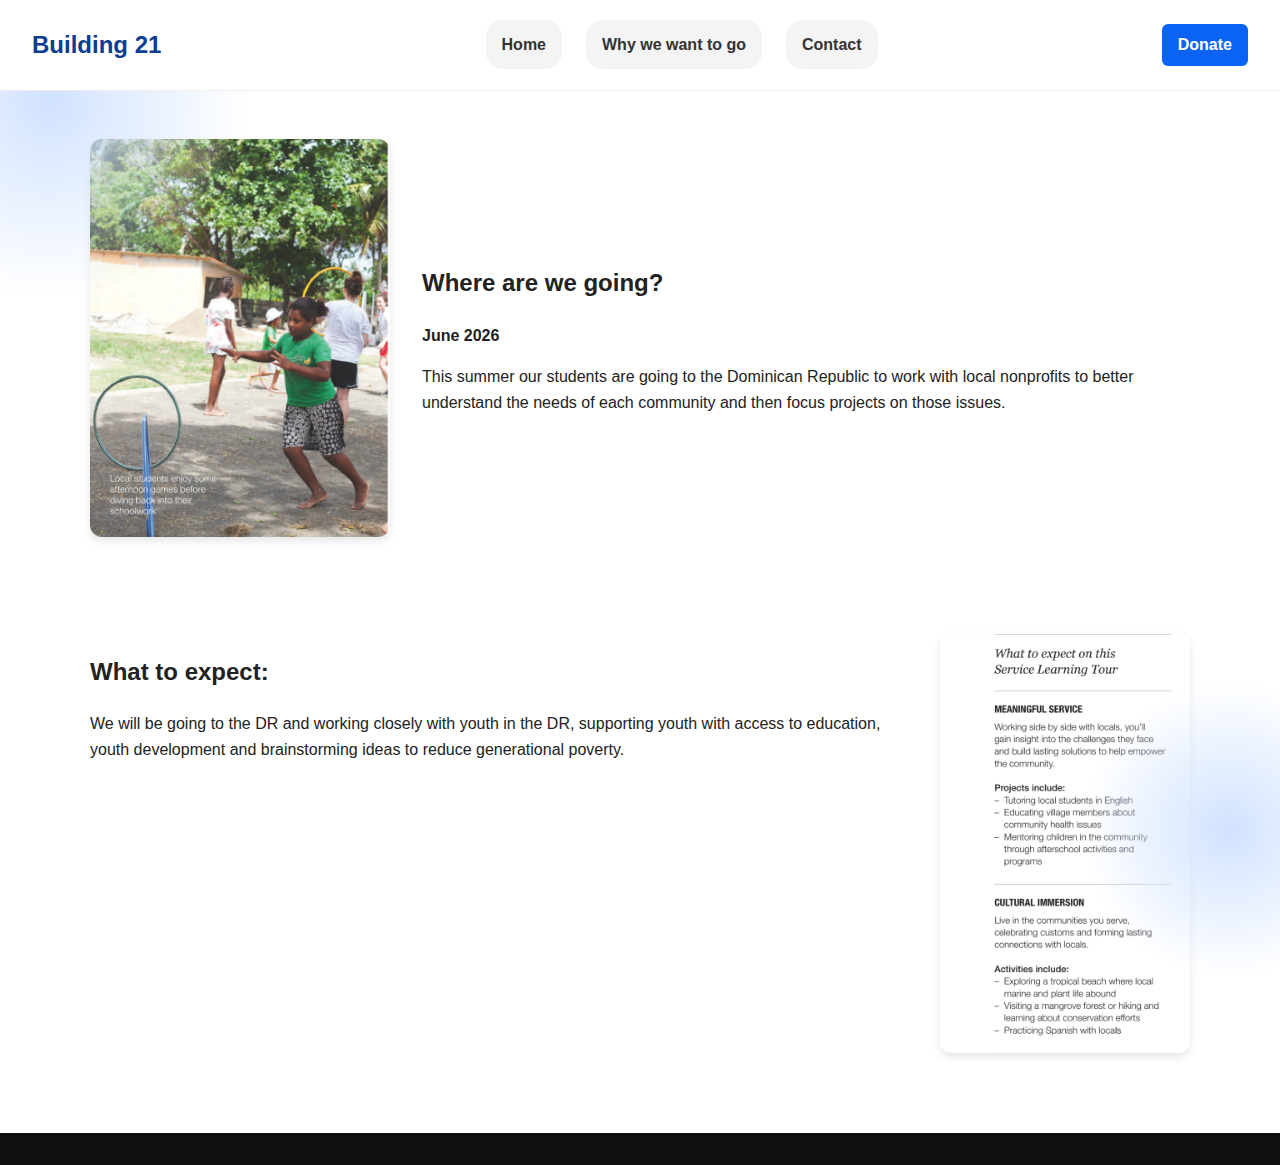
<file: index.html>
<!-- Setup -->
<!DOCTYPE html>
<link rel="stylesheet" href="style.css">
<html lang="en">
  <!-- Head -->
<head>
  <meta charset="UTF-8" />
  <meta name="viewport" content="width=device-width, initial-scale=1.0" />
  <link rel="icon" href="Building21logo.webp" type="image/x-icon">
  <title>Building21</title>
  
</head>
<!-- NavBar -->
 <body class="home-color"></body>
  <nav class="navbar">
    <div class="logo">
      <a href="/Home/">Building 21 </a></div>
    <ul class="nav-links">
      <li><a href="/Home/">Home</a></li>
      <li><a href="/WhyThisTrip/">Why we want to go</a></li>
      <li><a href="/Contact/">Contact</a></li>
    </ul>
    <a href="/Donate/" class="donate-btn">Donate</a>
     <div class="menu-toggle" id="menu-toggle">
    <span></span>
    <span></span>
    <span></span>
  </div>
  </nav>
  <!-- Body -->
  <section id="about" class="section about">
    <div class="content">
      <img src="drimg.png" alt="Students with A. Jackson" class="image" />
      <div class="text">
        <h2>Where are we going?</h2>
        <p><strong>June 2026</strong></p>
        <p>This summer our students are going to the Dominican Republic to  work with local nonprofits to better understand the needs of each community and then focus projects on those issues.</p>
      </div>
    </div>
  </section>
  
  <section id="where" class="section where">
    <div class="text">
      <h2>What to expect:</h2>
      <p>We will be going to the DR and working closely with youth in the DR, supporting youth with access to education, youth development and brainstorming ideas to reduce generational poverty.</p>
    </div>
    <div class="media">
      <img src="whatwedoingpage.png" alt="Student portrait" class="image" />
    </div>
  </section>
  <!-- Background Circles -->
    <div class="circle circle1"></div>
    <div class="circle circle2"></div>
  </body>
  <!-- Footer -->
  <footer class="footer">
  <div class="footer-links">
  </div>
</footer>
<!-- Button script for Hamburger menu -->
<script>
  const toggle = document.getElementById('menu-toggle');
  const navLinks = document.querySelector('.nav-links');

  toggle.addEventListener('click', () => {
    navLinks.classList.toggle('active');
  });
</script>
</body>
</html>
</file>
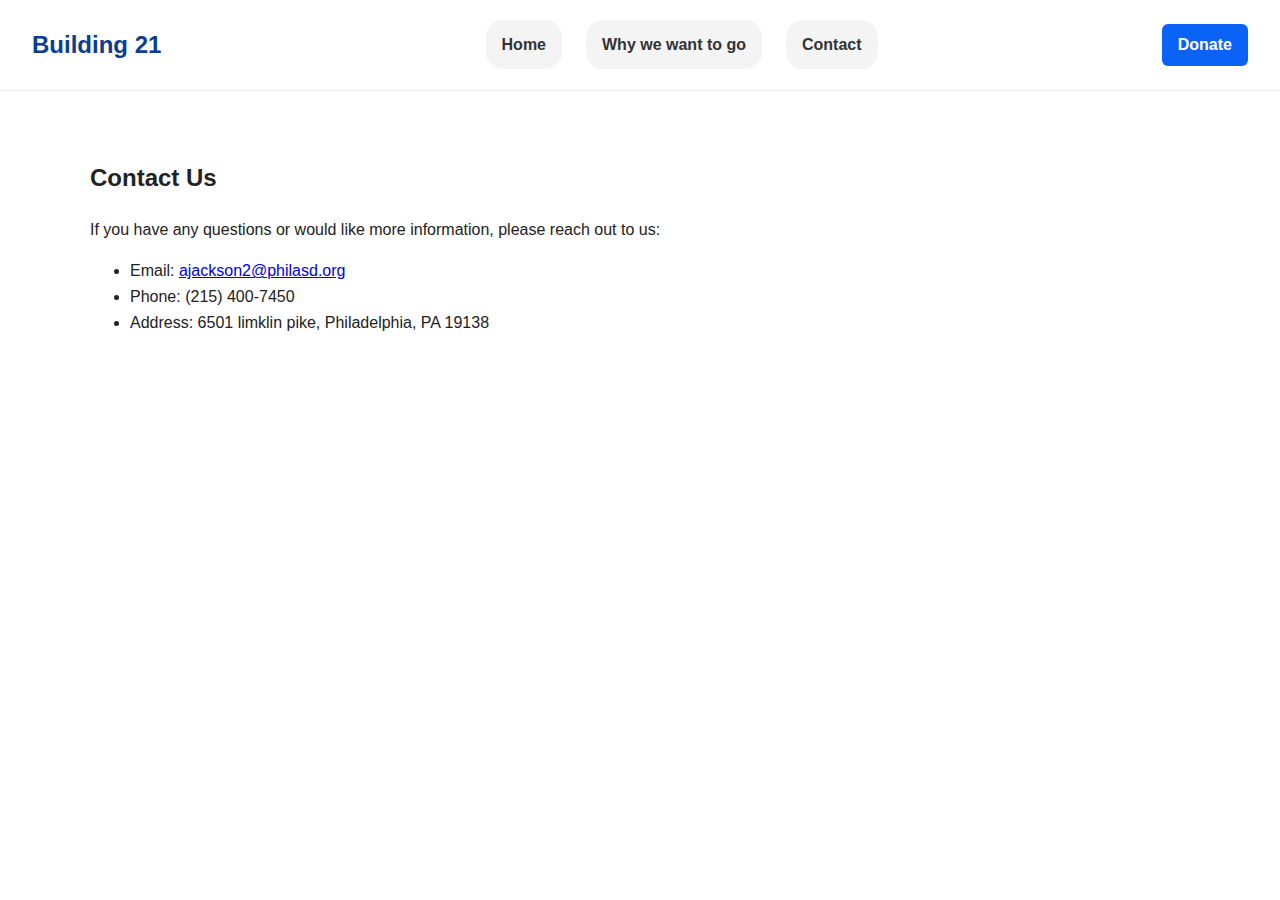
<file: Contact/index.html>
<!DOCTYPE html>
<link rel="stylesheet" href="/style.css">
<html lang="en">
<head>
  <meta charset="UTF-8" />
  <meta name="viewport" content="width=device-width, initial-scale=1.0" />
  <title>Contact Us</title>
</head>
<body class="cbodycolor">
    <nav class="navbar">
        <div class="logo">
        <a href="/Home/">Building 21 </a></div>
      <ul class="nav-links">
      <li><a href="/Building21-website/Home/">Home</a></li>
      <li><a href="/Building21-website/WhyThisTrip/">Why we want to go</a></li>
      <li><a href="/Building21-website/Contact/">Contact</a></li>
    </ul>
        <a href="donate.html" class="donate-btn">Donate</a>
         <div class="menu-toggle" id="menu-toggle">
        <span></span>
        <span></span>
        <span></span>
    </div>
    </nav>
    
<section id="contact" class="section contact">
    <div class="content">
    <h2>Contact Us</h2>
    <p>If you have any questions or would like more information, please reach out to us:</p>
    <ul>
        <li>Email:
         <a href="https://mail.google.com/mail/u/5/#inbox/FMfcgzQcqQqLSvXRkQWvFHXhrmkgTdfp?compose=CllgCJqVxDZxGnDfZRWmmgxGbGnxWQclpTQLQvzDklcmJPMhXhdkvMtgwbLLCkjPNkfcsplVXXq">
ajackson2@philasd.org
                </a>
        </li>
        <li>Phone: (215) 400-7450</li>
        <li>Address: 6501 limklin pike, Philadelphia, PA 19138</li
    </ul>
    </div>
</section>
</body>

</html>
</file>
<file: style.css>
body {
  margin: 0;
  font-family: Arial, sans-serif;
  background-color: #ffffff;
  color: #222;
  line-height: 1.6;
}

/* ---- NAVBAR STYLES ---- */
.navbar {
  display: flex;
  justify-content: space-between;
  align-items: center;
  padding: 1rem 2rem;
  background-color: #fff;
  border-bottom: 1px solid #eee;
  position: sticky;
  top: 0;
  z-index: 1000;
}

.logo {
  font-size: 1.5rem;
  font-weight: bold;
  color: #0b3d91;
  text-decoration: none !important;

}

.logo a {
  text-decoration: none;
  color: #0b3d91;}

.nav-links {
  list-style: none;
  display: flex;
  gap: 1.5rem;
  transition: all 0.3s ease;
}

.nav-links a {
  border-radius: 17px;
  background-color: #f4f4f5;
  padding: 1rem 1rem;
  text-decoration: none;
  color: #333;
  font-weight: bold;
  
}

.donate-btn {
  background: #0b63f6;
  color: white;
  padding: 0.5rem 1rem;
  border-radius: 6px;
  text-decoration: none;
  font-weight: bold;
  transition: background 0.3s;
}

.donate-btn:hover {
  background: #0841a5;
}

/* Hamburger button */
.menu-toggle {
  display: none;
  flex-direction: column;
  cursor: pointer;
  gap: 5px;
  border-radius: 12px;
}

.menu-toggle span {
  width: 25px;
  height: 3px;
  background-color: #333;
  border-radius: 12px;
}

/* ---- PAGE SECTIONS ---- */
.section {
  padding: 3rem 2rem;
  max-width: 1100px;
  margin: auto;
}

.about .content {
  display: flex;
  align-items: center;
  gap: 2rem;
}

.about .image {
  width: 300px;
  border-radius: 12px;
  box-shadow: 0px 4px 8px rgba(0,0,0,0.1);
}

.where {
  display: flex;
  justify-content: space-between;
  align-items: flex-start;
  gap: 2rem;
}

.where .text {
  flex: 1;
}

.where .media {
  display: flex;
  flex-direction: column;
  align-items: center;
  gap: 1rem;
}

.where .media .image {
  width: 250px;
  border-radius: 12px;
  box-shadow: 0px 4px 8px rgba(0,0,0,0.1);
}

.qr img {
  width: 120px;
  height: 120px;
}

.qr p {
  margin-top: 0.5rem;
  font-weight: bold;
  text-align: center;
}

/* ---- DONATE PAGE STYLES ---- */
.donate-section {
  position: relative;
  text-align: center;
  padding: 4rem 2rem;
  overflow: hidden;
  min-height: 100vh;
}

.h2{
  text-align: center;
  margin-bottom: 2rem;
font-weight: bold;
}

.donate-section h1 {
  font-size: 2.5rem;
  color: #0b3d91;
  margin-bottom: 0.5rem;
}

.donate-section p {
  color: #555;
  font-size: 1.1rem;
  margin-bottom: 3rem;
}

.donate-grid {
  display: flex;
  justify-content: center;
  align-items: flex-start;
  gap: 2rem;
  flex-wrap: nowrap;
  max-width: 1200px;
  margin: 0 auto;
  overflow-x: auto;
  padding-bottom: 1rem;
}

.student-card {
  background: #fff;
  border-radius: 16px;
  box-shadow: 0 4px 20px rgba(0,0,0,0.1);
  padding: 1rem;
  width: 250px;
  flex-shrink: 0;
  transition: transform 0.3s ease, box-shadow 0.3s ease;
  position: relative;
  z-index: 2;
}

.student-card:hover {
  transform: translateY(-8px);
  box-shadow: 0 8px 24px rgba(0,0,0,0.15);
}

.student-card img {
  width: 100%;
  border-radius: 12px;
  margin-bottom: 1rem;
}

.student-card button {
  background: #0b63f6;
  color: white;
  border: none;
  padding: 0.6rem 1.2rem;
  border-radius: 8px;
  font-size: 1rem;
  cursor: pointer;
  font-weight: 600;
  transition: background 0.3s;
}

.student-card button:hover {
  background: #0841a5;
}

.circle {
  position: absolute;
  border-radius: 50%;
  background: radial-gradient(circle, #d1e2ff 0%, transparent 70%);
  z-index: 1;
}

.circle1 {
  width: 400px;
  height: 400px;
  top: -100px;
  left: -150px;
}

.circle2 {
  width: 300px;
  height: 300px;
  bottom: -80px;
  right: -100px;
}

/* ---- RESPONSIVE DESIGN ---- */
@media (max-width: 900px) {
  .donate-grid {
    flex-wrap: wrap;
    justify-content: center;
  }
}

@media (max-width: 768px) {
  .nav-links {
    position: absolute;
    top: 60px;
    right: 0;
    background-color: #fff;
    flex-direction: column;
    width: 200px;
    text-align: right;
    padding: 1rem;
    border-left: 1px solid #eee;
    border-bottom: 1px solid #eee;
    display: none;
    border-radius: 22px;
  }

  .nav-links.active {
    display: flex;
  }

  .menu-toggle {
    display: flex;
  }

  .about .content {
    flex-direction: column;
    text-align: center;
  }

  .where {
    flex-direction: column;
    text-align: center;
  }
}

.video{
  display: flex;
  padding-top: 4rem;
  width: 100%;
  height: auto;
  border-radius: 12px;
  box-shadow: 0px 4px 8px rgba(0,0,0,0.1);
  align-items: center;
  justify-content: center;
}

.section-header {
  text-align: center;
  margin-bottom: 2rem;
  font-size: 1.5rem;
  color: #0b3d91;
  font-weight: bold;
}

.section-subheader{
  text-align: center;
  margin-bottom: 1rem;
  font-size: 1.2rem;
  color: #555;
}

.footer{
  background-color: #0f0f0f;
  text-align: center;
  padding: 1rem 2rem;
  margin-top: 2rem;
}
</file>
